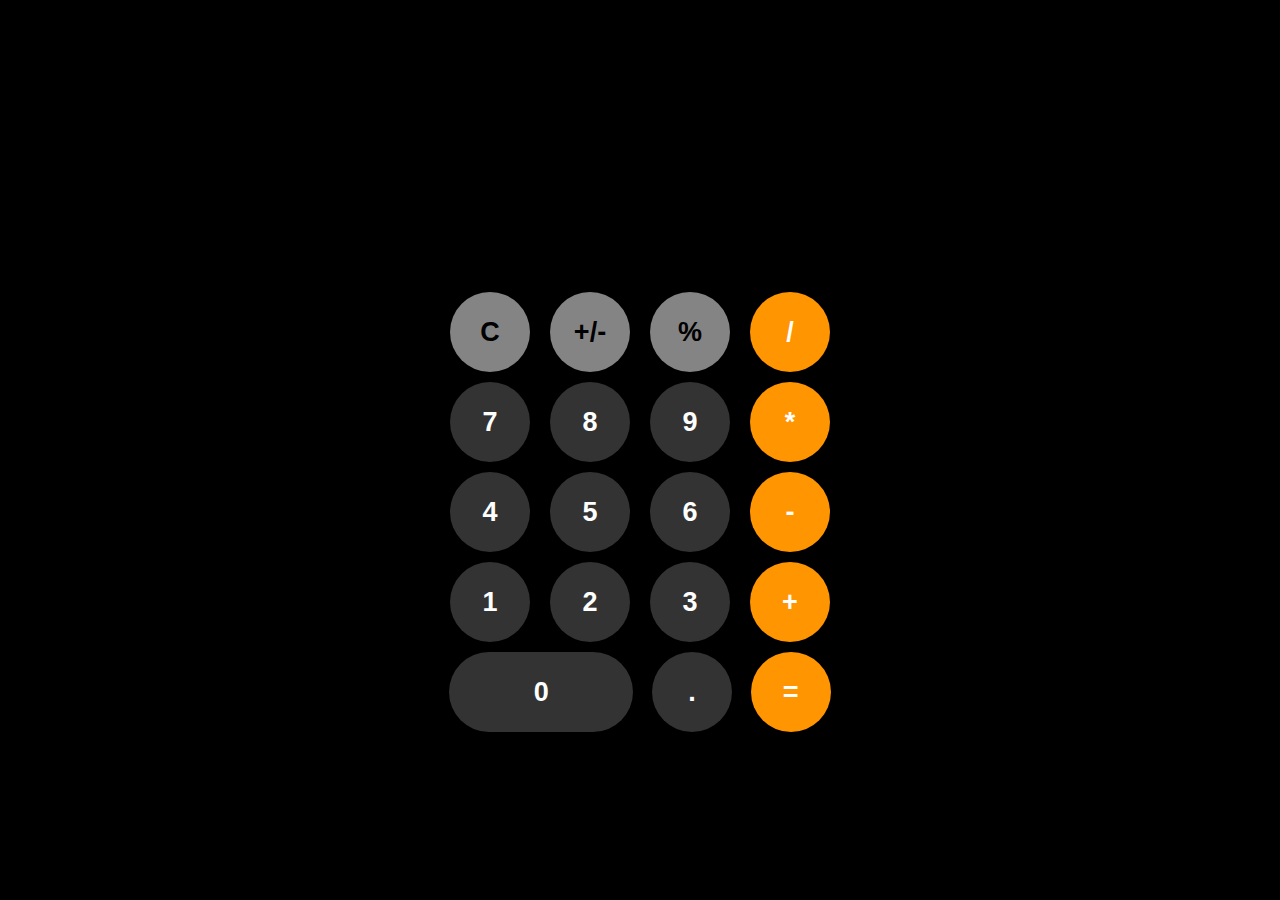
<file: index.html>
<!DOCTYPE html>
<html lang="en">
<head>
    <meta charset="UTF-8">
    <meta name="viewport" content="width=device-width, initial-scale=1.0">
    <title>Calculator</title>
    <link rel="stylesheet" href="style.css">
    <link rel="stylesheet" href="mobile.css">
</head>
<body>
    <link href="https://fonts.googleapis.com/css2?family=Roboto:ital,wght@0,100;0,400;0,500;1,100&display=swap" rel="stylesheet">
    <div class="calculator">
        <input class="input" type="text" disabled>
        
        <div class="buttons">
            <button class="button btngrey eraser">C</button>
            <button class="button btngrey changer">+/-</button>
            <button class="button btngrey percentages">%</button>
            <button class="button btnyellow symbol">/</button>
            <button class="button number">7</button>
            <button class="button number">8</button>
            <button class="button number">9</button>
            <button class="button btnyellow symbol">*</button>
            <button class="button number">4</button>
            <button class="button number">5</button>
            <button class="button number">6</button>
            <button class="button btnyellow symbol">-</button>
            <button class="button number">1</button>
            <button class="button number">2</button>
            <button class="button number">3</button>
            <button class="button btnyellow symbol">+</button>
            <button class="button number button1">0</button>
            <button class="button point">.</button>
            <button class="button btnyellow answer">=</button>
        </div>
    </div>
    <script src="script.js"></script>
</body>
</html>
</file>
<file: style.css>
body{
    min-height: 100vh;
    display: flex;
    align-items: end;
    background-color: black;
    margin: 0;
    padding: 0;
}

.calculator{
    width: 400px;   
    margin: auto;
    background-color: black;    
}

.buttons{
    display: flex;
    flex-wrap: wrap;
    justify-content: space-around;
}

.button{
    width: 80px;
    height: 80px;
    border-radius: 40px;
    margin: 5px;
    font-weight: 900;
    background-color: #333333;
    border: none;
    color: white;
    font-size: 27px;
}

.button1{
    flex-grow: 0.8;
}

input{
    width: 100%;
    box-sizing: border-box;
    padding: 30px;
    background-color: black;
    border: none;
    color: white;
    font-size: 55px;
    text-align: right;
    font-weight: 900;
}

.btngrey{
    background-color: #a5a5a5;
    opacity: 0.8;
    color: black;
}

.btnyellow{
    background-color: #ff9500;
}
</file>
<file: mobile.css>
@media(max-width: 410px){
    .button{
        width: 65px;
        height: 65px;
    }
    .calculator{
        width: 300px;
    }
    .input{
        font-size: 50px;
    }
}

@media(max-width: 315px){
    .button{
        width: 50px;
        height: 50px;
    }
    .calculator{
        width: 300px;
    }
}
</file>
